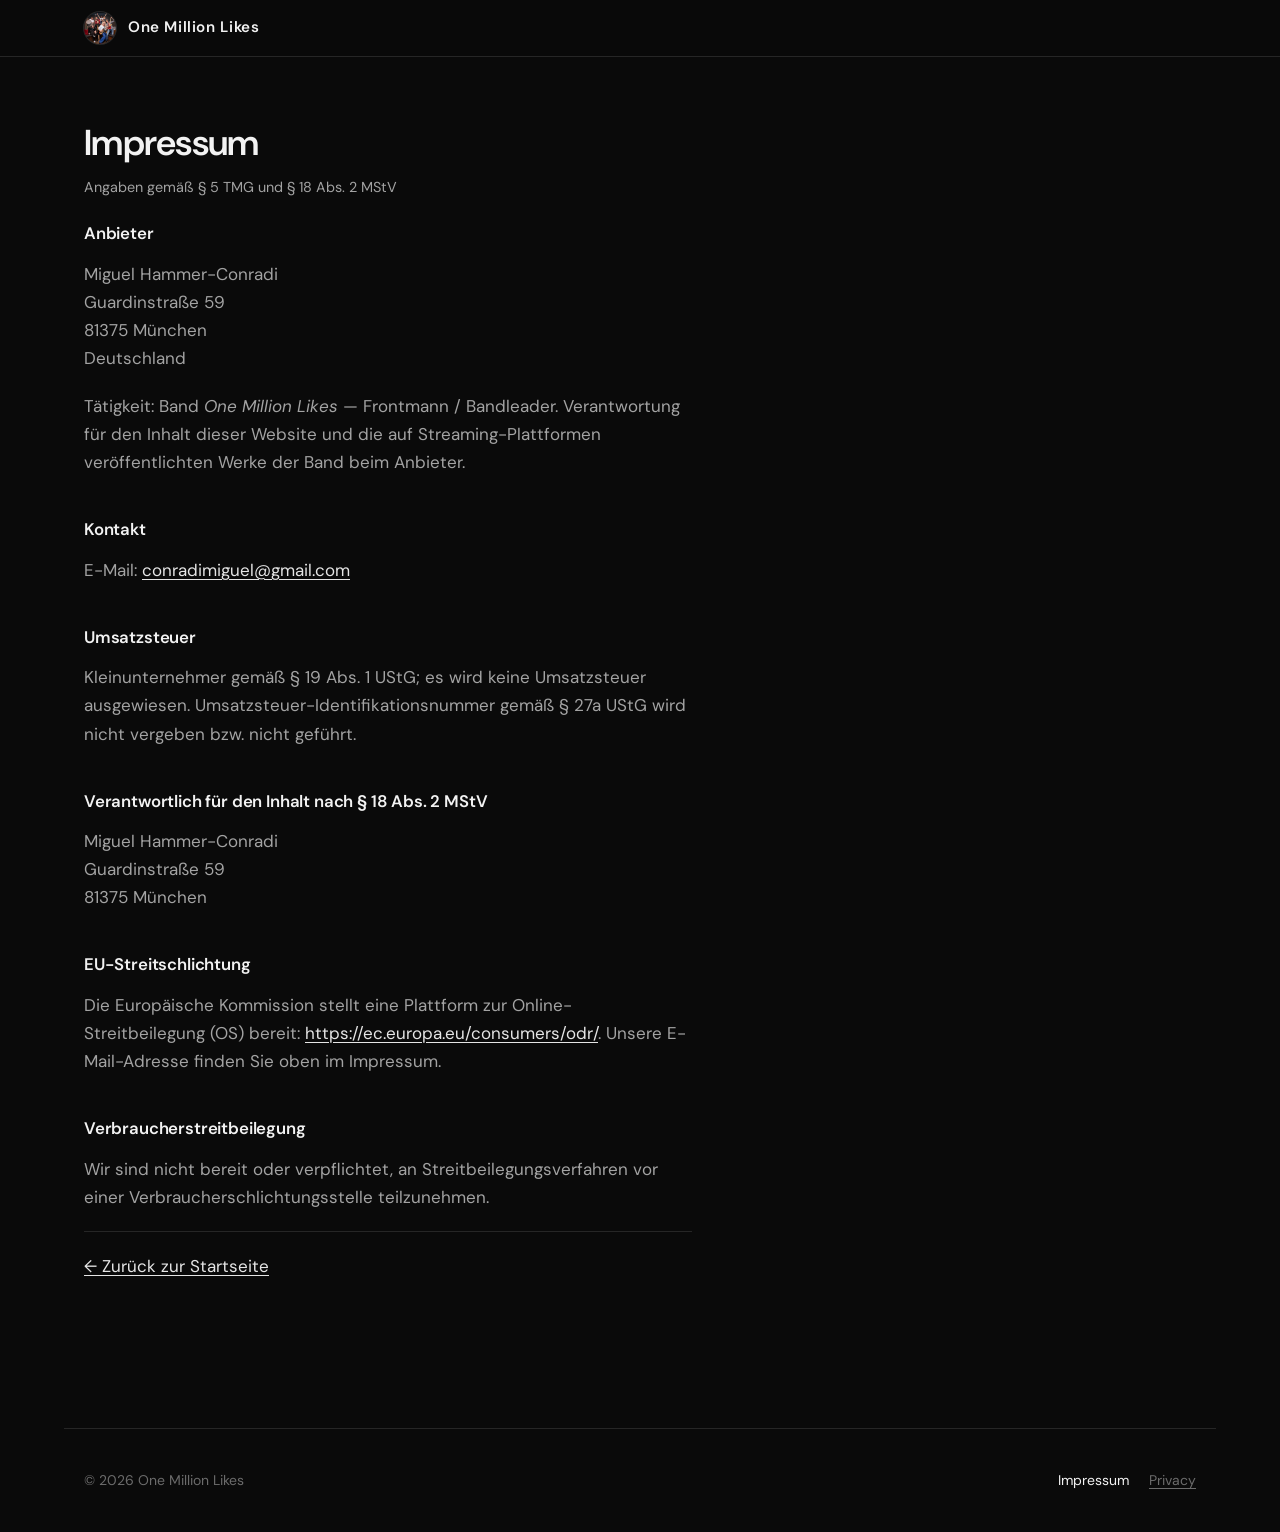
<file: impressum.html>
<!DOCTYPE html>
<html lang="de">
<head>
  <meta charset="utf-8">
  <meta name="viewport" content="width=device-width, initial-scale=1, viewport-fit=cover">
  <meta name="referrer" content="strict-origin-when-cross-origin">
  <title>Impressum — One Million Likes</title>
  <meta name="description" content="Impressum und Anbieterkennzeichnung für onemillionlikes.band">
  <meta name="robots" content="noindex, follow">
  <link rel="icon" type="image/png" href="images/One%20Million%20Likes%20Logo%20001.png">
  <link rel="apple-touch-icon" href="images/One%20Million%20Likes%20Logo%20001.png">
  <link rel="preconnect" href="https://fonts.googleapis.com">
  <link rel="preconnect" href="https://fonts.gstatic.com" crossorigin>
  <link href="https://fonts.googleapis.com/css2?family=DM+Sans:ital,opsz,wght@0,9..40,400;0,9..40,500;0,9..40,600;1,9..40,400&display=swap" rel="stylesheet">
  <link rel="stylesheet" href="css/styles.css">
</head>
<body class="legal-page">
  <a class="skip-link" href="#main">Zum Inhalt springen</a>

  <header class="site-header">
    <div class="site-header__inner">
      <a class="brand" href="index.html">
        <img class="brand__mark" src="images/logo-header.jpg" width="32" height="32" alt="">
        <span>One Million Likes</span>
      </a>
    </div>
  </header>

  <main id="main" class="legal-main">
    <article class="legal-content">
      <h1>Impressum</h1>
      <p class="legal-content__updated">Angaben gemäß § 5 TMG und § 18 Abs. 2 MStV</p>

      <h2>Anbieter</h2>
      <p>
        Miguel Hammer-Conradi<br>
        Guardinstraße 59<br>
        81375 München<br>
        Deutschland
      </p>
      <p>
        Tätigkeit: Band <em>One Million Likes</em> — Frontmann / Bandleader. Verantwortung für den Inhalt dieser Website und die auf Streaming-Plattformen veröffentlichten Werke der Band beim Anbieter.
      </p>

      <h2>Kontakt</h2>
      <p>
        E-Mail: <a href="mailto:conradimiguel@gmail.com">conradimiguel@gmail.com</a>
      </p>

      <h2>Umsatzsteuer</h2>
      <p>
        Kleinunternehmer gemäß § 19 Abs. 1 UStG; es wird keine Umsatzsteuer ausgewiesen.
        Umsatzsteuer-Identifikationsnummer gemäß § 27a UStG wird nicht vergeben bzw. nicht geführt.
      </p>

      <h2>Verantwortlich für den Inhalt nach § 18 Abs. 2 MStV</h2>
      <p>
        Miguel Hammer-Conradi<br>
        Guardinstraße 59<br>
        81375 München
      </p>

      <h2>EU-Streitschlichtung</h2>
      <p>
        Die Europäische Kommission stellt eine Plattform zur Online-Streitbeilegung (OS) bereit:
        <a href="https://ec.europa.eu/consumers/odr/" target="_blank" rel="noopener noreferrer">https://ec.europa.eu/consumers/odr/</a>.
        Unsere E-Mail-Adresse finden Sie oben im Impressum.
      </p>

      <h2>Verbraucherstreitbeilegung</h2>
      <p>
        Wir sind nicht bereit oder verpflichtet, an Streitbeilegungsverfahren vor einer Verbraucherschlichtungsstelle teilzunehmen.
      </p>

      <p class="legal-content__back">
        <a href="index.html">← Zurück zur Startseite</a>
      </p>
    </article>
  </main>

  <footer class="site-footer site-footer--legal">
    <div class="site-footer__inner">
      <p class="site-footer__meta">© <span id="y"></span> One Million Likes</p>
      <nav class="site-footer__legal" aria-label="Rechtliches">
        <a href="impressum.html" aria-current="page">Impressum</a>
        <a href="privacy.html">Privacy</a>
      </nav>
    </div>
  </footer>

  <script>
    document.getElementById("y").textContent = new Date().getFullYear();
  </script>
</body>
</html>
</file>
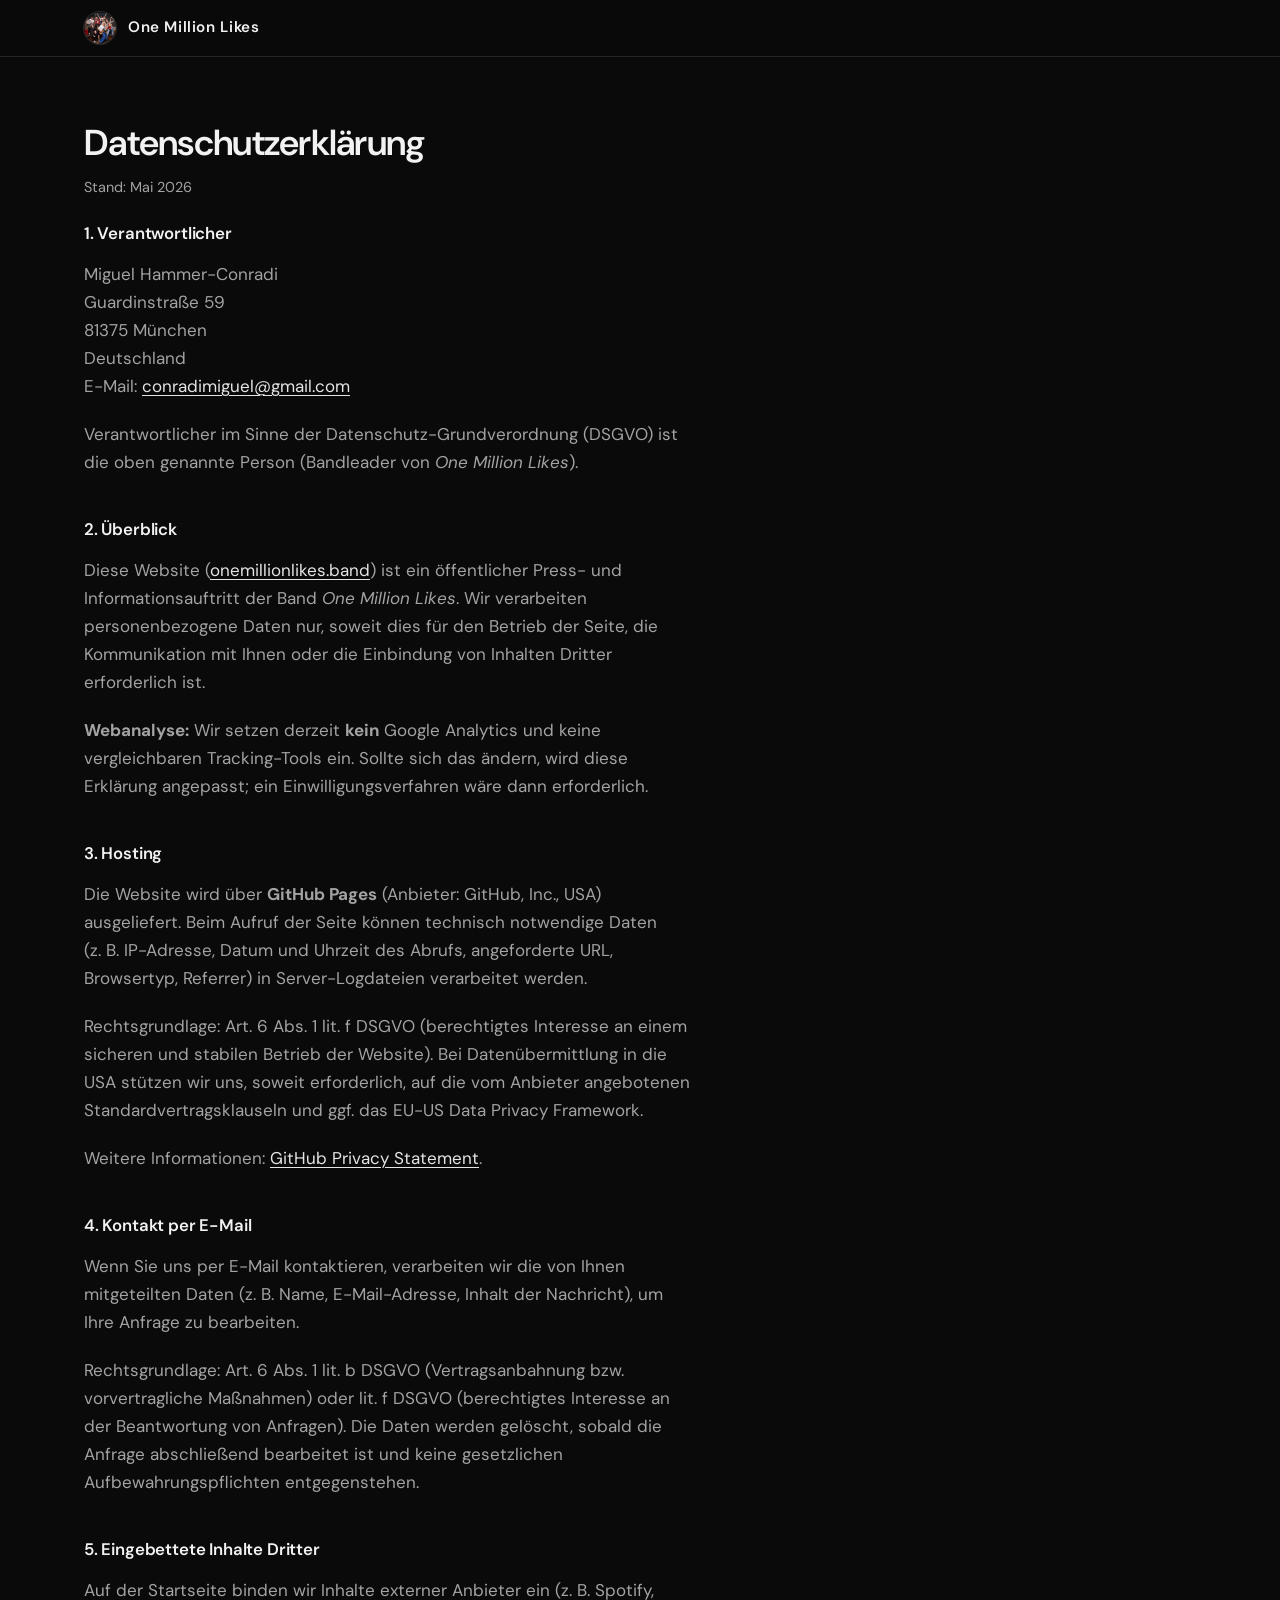
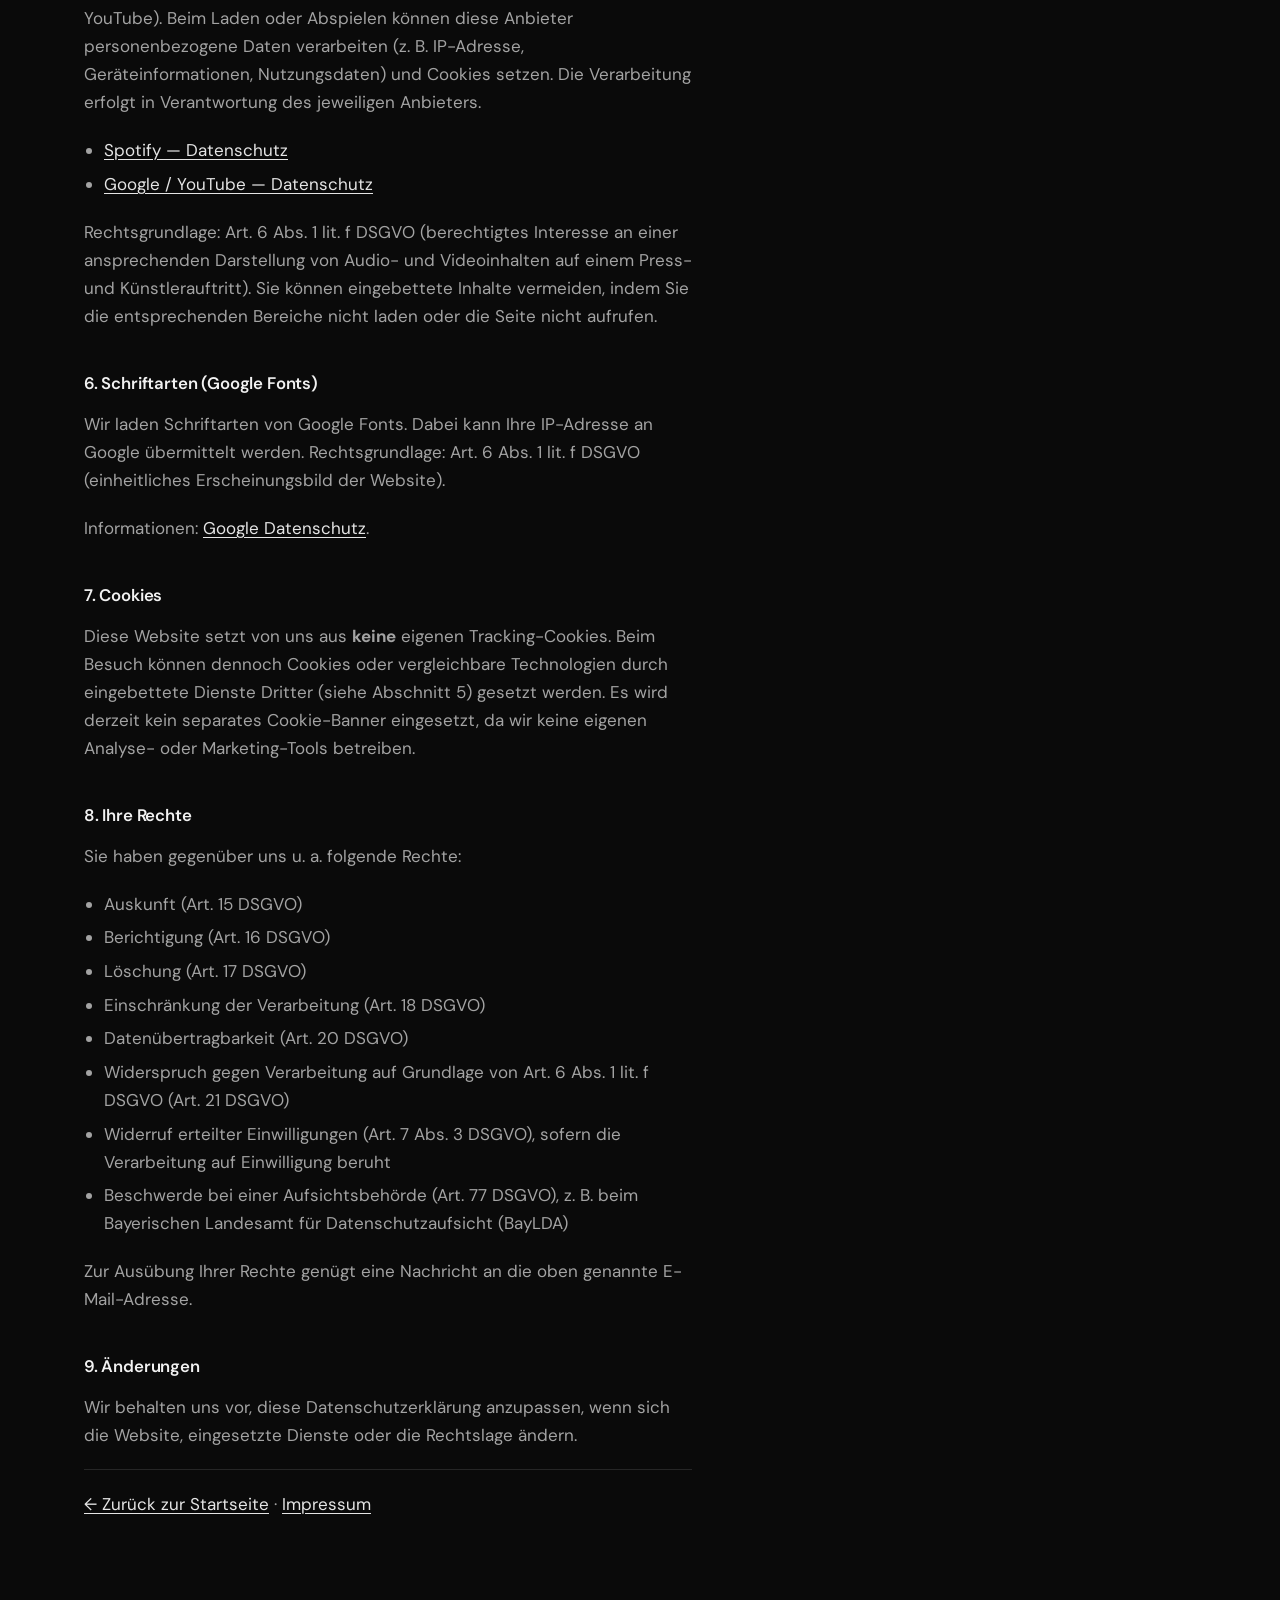
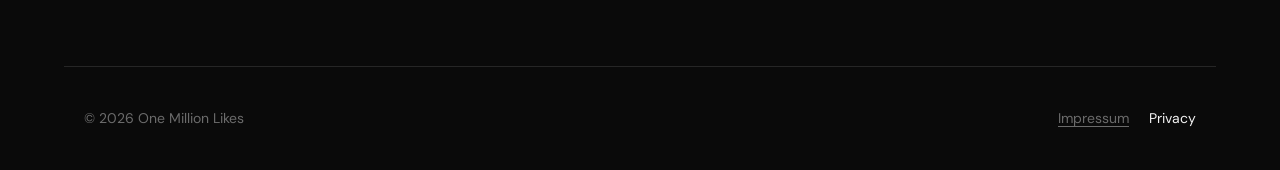
<file: privacy.html>
<!DOCTYPE html>
<html lang="de">
<head>
  <meta charset="utf-8">
  <meta name="viewport" content="width=device-width, initial-scale=1, viewport-fit=cover">
  <meta name="referrer" content="strict-origin-when-cross-origin">
  <title>Datenschutz — One Million Likes</title>
  <meta name="description" content="Datenschutzerklärung für onemillionlikes.band">
  <meta name="robots" content="noindex, follow">
  <link rel="icon" type="image/png" href="images/One%20Million%20Likes%20Logo%20001.png">
  <link rel="apple-touch-icon" href="images/One%20Million%20Likes%20Logo%20001.png">
  <link rel="preconnect" href="https://fonts.googleapis.com">
  <link rel="preconnect" href="https://fonts.gstatic.com" crossorigin>
  <link href="https://fonts.googleapis.com/css2?family=DM+Sans:ital,opsz,wght@0,9..40,400;0,9..40,500;0,9..40,600;1,9..40,400&display=swap" rel="stylesheet">
  <link rel="stylesheet" href="css/styles.css">
</head>
<body class="legal-page">
  <a class="skip-link" href="#main">Zum Inhalt springen</a>

  <header class="site-header">
    <div class="site-header__inner">
      <a class="brand" href="index.html">
        <img class="brand__mark" src="images/logo-header.jpg" width="32" height="32" alt="">
        <span>One Million Likes</span>
      </a>
    </div>
  </header>

  <main id="main" class="legal-main">
    <article class="legal-content">
      <h1>Datenschutzerklärung</h1>
      <p class="legal-content__updated">Stand: Mai 2026</p>

      <h2>1. Verantwortlicher</h2>
      <p>
        Miguel Hammer-Conradi<br>
        Guardinstraße 59<br>
        81375 München<br>
        Deutschland<br>
        E-Mail: <a href="mailto:conradimiguel@gmail.com">conradimiguel@gmail.com</a>
      </p>
      <p>
        Verantwortlicher im Sinne der Datenschutz-Grundverordnung (DSGVO) ist die oben genannte Person (Bandleader von <em>One Million Likes</em>).
      </p>

      <h2>2. Überblick</h2>
      <p>
        Diese Website (<a href="https://onemillionlikes.band/">onemillionlikes.band</a>) ist ein öffentlicher Press- und Informationsauftritt der Band <em>One Million Likes</em>.
        Wir verarbeiten personenbezogene Daten nur, soweit dies für den Betrieb der Seite, die Kommunikation mit Ihnen
        oder die Einbindung von Inhalten Dritter erforderlich ist.
      </p>
      <p>
        <strong>Webanalyse:</strong> Wir setzen derzeit <strong>kein</strong> Google Analytics und keine vergleichbaren
        Tracking-Tools ein. Sollte sich das ändern, wird diese Erklärung angepasst; ein Einwilligungsverfahren wäre dann erforderlich.
      </p>

      <h2>3. Hosting</h2>
      <p>
        Die Website wird über <strong>GitHub Pages</strong> (Anbieter: GitHub, Inc., USA) ausgeliefert.
        Beim Aufruf der Seite können technisch notwendige Daten (z.&nbsp;B. IP-Adresse, Datum und Uhrzeit des Abrufs,
        angeforderte URL, Browsertyp, Referrer) in Server-Logdateien verarbeitet werden.
      </p>
      <p>
        Rechtsgrundlage: Art. 6 Abs. 1 lit. f DSGVO (berechtigtes Interesse an einem sicheren und stabilen Betrieb der Website).
        Bei Datenübermittlung in die USA stützen wir uns, soweit erforderlich, auf die vom Anbieter angebotenen
        Standardvertragsklauseln und ggf. das EU-US Data Privacy Framework.
      </p>
      <p>
        Weitere Informationen:
        <a href="https://docs.github.com/en/site-policy/privacy-policies/github-general-privacy-statement" target="_blank" rel="noopener noreferrer">GitHub Privacy Statement</a>.
      </p>

      <h2>4. Kontakt per E-Mail</h2>
      <p>
        Wenn Sie uns per E-Mail kontaktieren, verarbeiten wir die von Ihnen mitgeteilten Daten (z.&nbsp;B. Name, E-Mail-Adresse,
        Inhalt der Nachricht), um Ihre Anfrage zu bearbeiten.
      </p>
      <p>
        Rechtsgrundlage: Art. 6 Abs. 1 lit. b DSGVO (Vertragsanbahnung bzw. vorvertragliche Maßnahmen) oder lit. f DSGVO
        (berechtigtes Interesse an der Beantwortung von Anfragen). Die Daten werden gelöscht, sobald die Anfrage abschließend
        bearbeitet ist und keine gesetzlichen Aufbewahrungspflichten entgegenstehen.
      </p>

      <h2>5. Eingebettete Inhalte Dritter</h2>
      <p>
        Auf der Startseite binden wir Inhalte externer Anbieter ein (z.&nbsp;B. Spotify, YouTube).
        Beim Laden oder Abspielen können diese Anbieter personenbezogene Daten verarbeiten (z.&nbsp;B. IP-Adresse, Geräteinformationen,
        Nutzungsdaten) und Cookies setzen. Die Verarbeitung erfolgt in Verantwortung des jeweiligen Anbieters.
      </p>
      <ul>
        <li><a href="https://www.spotify.com/de/legal/privacy-policy/" target="_blank" rel="noopener noreferrer">Spotify — Datenschutz</a></li>
        <li><a href="https://policies.google.com/privacy" target="_blank" rel="noopener noreferrer">Google / YouTube — Datenschutz</a></li>
      </ul>
      <p>
        Rechtsgrundlage: Art. 6 Abs. 1 lit. f DSGVO (berechtigtes Interesse an einer ansprechenden Darstellung von Audio- und Videoinhalten
        auf einem Press- und Künstlerauftritt). Sie können eingebettete Inhalte vermeiden, indem Sie die entsprechenden Bereiche nicht laden
        oder die Seite nicht aufrufen.
      </p>

      <h2>6. Schriftarten (Google Fonts)</h2>
      <p>
        Wir laden Schriftarten von Google Fonts. Dabei kann Ihre IP-Adresse an Google übermittelt werden.
        Rechtsgrundlage: Art. 6 Abs. 1 lit. f DSGVO (einheitliches Erscheinungsbild der Website).
      </p>
      <p>
        Informationen:
        <a href="https://policies.google.com/privacy" target="_blank" rel="noopener noreferrer">Google Datenschutz</a>.
      </p>

      <h2>7. Cookies</h2>
      <p>
        Diese Website setzt von uns aus <strong>keine</strong> eigenen Tracking-Cookies. Beim Besuch können dennoch Cookies
        oder vergleichbare Technologien durch eingebettete Dienste Dritter (siehe Abschnitt 5) gesetzt werden.
        Es wird derzeit kein separates Cookie-Banner eingesetzt, da wir keine eigenen Analyse- oder Marketing-Tools betreiben.
      </p>

      <h2>8. Ihre Rechte</h2>
      <p>Sie haben gegenüber uns u.&nbsp;a. folgende Rechte:</p>
      <ul>
        <li>Auskunft (Art. 15 DSGVO)</li>
        <li>Berichtigung (Art. 16 DSGVO)</li>
        <li>Löschung (Art. 17 DSGVO)</li>
        <li>Einschränkung der Verarbeitung (Art. 18 DSGVO)</li>
        <li>Datenübertragbarkeit (Art. 20 DSGVO)</li>
        <li>Widerspruch gegen Verarbeitung auf Grundlage von Art. 6 Abs. 1 lit. f DSGVO (Art. 21 DSGVO)</li>
        <li>Widerruf erteilter Einwilligungen (Art. 7 Abs. 3 DSGVO), sofern die Verarbeitung auf Einwilligung beruht</li>
        <li>Beschwerde bei einer Aufsichtsbehörde (Art. 77 DSGVO), z.&nbsp;B. beim Bayerischen Landesamt für Datenschutzaufsicht (BayLDA)</li>
      </ul>
      <p>
        Zur Ausübung Ihrer Rechte genügt eine Nachricht an die oben genannte E-Mail-Adresse.
      </p>

      <h2>9. Änderungen</h2>
      <p>
        Wir behalten uns vor, diese Datenschutzerklärung anzupassen, wenn sich die Website, eingesetzte Dienste oder die Rechtslage ändern.
      </p>

      <p class="legal-content__back">
        <a href="index.html">← Zurück zur Startseite</a>
        ·
        <a href="impressum.html">Impressum</a>
      </p>
    </article>
  </main>

  <footer class="site-footer site-footer--legal">
    <div class="site-footer__inner">
      <p class="site-footer__meta">© <span id="y"></span> One Million Likes</p>
      <nav class="site-footer__legal" aria-label="Rechtliches">
        <a href="impressum.html">Impressum</a>
        <a href="privacy.html" aria-current="page">Privacy</a>
      </nav>
    </div>
  </footer>

  <script>
    document.getElementById("y").textContent = new Date().getFullYear();
  </script>
</body>
</html>
</file>
<file: css/styles.css>
/* One Million Likes — single-page press kit. Edit index.html for content. */

:root {
  --bg: #0a0a0a;
  --bg-elevated: #111111;
  --text: #f2f2f2;
  --text-muted: #a3a3a3;
  --text-faint: #6b6b6b;
  --border: #262626;
  --accent: #e5e5e5;
  --max-read: 38rem;
  --max-wide: 72rem;
  --space-xs: 0.35rem;
  --space-sm: 0.75rem;
  --space-md: 1.25rem;
  --space-lg: 2.5rem;
  --space-xl: 4rem;
  --font: "DM Sans", system-ui, -apple-system, "Segoe UI", Roboto, sans-serif;
  /* Match Spotify column height to two SoundCloud players + gap (see .embed--spotify) */
  --embed-soundcloud-height: 300px;
  --header-offset: 4rem;
}

*,
*::before,
*::after {
  box-sizing: border-box;
}

html {
  scroll-behavior: smooth;
  -webkit-text-size-adjust: 100%;
  text-size-adjust: 100%;
}

@media (prefers-reduced-motion: reduce) {
  html {
    scroll-behavior: auto;
  }
}

body {
  margin: 0;
  font-family: var(--font);
  font-size: 1.0625rem;
  line-height: 1.65;
  color: var(--text);
  background: var(--bg);
  -webkit-font-smoothing: antialiased;
  overflow-x: clip;
}

img {
  max-width: 100%;
  height: auto;
  vertical-align: middle;
}

a {
  color: var(--accent);
  text-decoration-thickness: 1px;
  text-underline-offset: 0.2em;
}

a:hover {
  color: #fff;
}

.skip-link {
  position: absolute;
  left: -9999px;
  z-index: 999;
  padding: var(--space-sm) var(--space-md);
  background: #fff;
  color: #000;
}

.skip-link:focus {
  left: var(--space-md);
  top: var(--space-md);
}

.sr-only {
  position: absolute;
  width: 1px;
  height: 1px;
  padding: 0;
  margin: -1px;
  overflow: hidden;
  clip: rect(0, 0, 0, 0);
  white-space: nowrap;
  border: 0;
}

.site-header {
  position: sticky;
  top: 0;
  z-index: 10;
  border-bottom: 1px solid var(--border);
  background: rgba(10, 10, 10, 0.92);
  backdrop-filter: blur(8px);
}

.site-header__inner {
  max-width: var(--max-wide);
  margin: 0 auto;
  padding: var(--space-sm) max(var(--space-md), env(safe-area-inset-right, 0))
    var(--space-sm) max(var(--space-md), env(safe-area-inset-left, 0));
  display: flex;
  align-items: center;
  justify-content: space-between;
  gap: var(--space-md);
  min-width: 0;
}

.brand {
  display: flex;
  align-items: center;
  gap: var(--space-sm);
  color: var(--text);
  text-decoration: none;
  font-weight: 600;
  letter-spacing: 0.04em;
  font-size: 0.95rem;
}

.brand:hover {
  color: #fff;
}

.brand__mark {
  width: 2rem;
  height: 2rem;
  flex-shrink: 0;
  border-radius: 50%;
  object-fit: cover;
  background: #fff;
  box-shadow: 0 0 0 1px var(--border);
}

.nav {
  display: flex;
  flex-wrap: wrap;
  gap: var(--space-sm) var(--space-md);
  justify-content: flex-end;
  min-width: 0;
}

.nav a {
  color: var(--text-muted);
  text-decoration: none;
  font-size: 0.875rem;
  letter-spacing: 0.06em;
  text-transform: uppercase;
  flex-shrink: 0;
  padding: 0.35rem 0.15rem;
  touch-action: manipulation;
}

.nav a:hover {
  color: var(--text);
}

main {
  max-width: var(--max-wide);
  margin: 0 auto;
  padding: 0 max(var(--space-md), env(safe-area-inset-right, 0)) var(--space-xl)
    max(var(--space-md), env(safe-area-inset-left, 0));
  min-width: 0;
}

.hero {
  padding-top: var(--space-lg);
  padding-bottom: var(--space-lg);
  gap: var(--space-lg);
  align-items: start;
}

.hero.hero--desktop {
  display: none;
}

.hero.hero--mobile {
  display: grid;
}

@media (min-width: 900px) {
  .hero.hero--desktop {
    display: grid;
    grid-template-columns: minmax(0, 1fr) minmax(0, 1.05fr);
    gap: var(--space-xl);
    align-items: start;
  }

  .hero.hero--mobile {
    display: none;
  }
}

.hero__intro {
  max-width: var(--max-read);
}

.hero__eyebrow {
  font-size: 0.75rem;
  letter-spacing: 0.2em;
  text-transform: uppercase;
  color: var(--text-faint);
  margin: 0 0 var(--space-md);
}

.hero h1 {
  margin: 0 0 var(--space-sm);
  font-size: clamp(2rem, 5vw, 3rem);
  font-weight: 600;
  line-height: 1.1;
  letter-spacing: -0.02em;
}

.hero__tagline {
  margin: 0 0 var(--space-lg);
  font-size: 1.125rem;
  color: var(--text-muted);
  font-weight: 400;
  line-height: 1.5;
}

.hero__bio p {
  margin: 0 0 var(--space-md);
  color: var(--text-muted);
}

.hero__bio p:last-child {
  margin-bottom: 0;
}

.hero__figure {
  margin: 0;
  border: 1px solid var(--border);
  background: var(--bg-elevated);
  overflow: hidden;
}

.hero__figure img {
  display: block;
  width: 100%;
  aspect-ratio: 4 / 5;
  object-fit: cover;
}

.hero__caption {
  padding: var(--space-sm) var(--space-md);
  font-size: 0.8125rem;
  color: var(--text-faint);
  border-top: 1px solid var(--border);
}

.section {
  padding-top: var(--space-xl);
  scroll-margin-top: var(--header-offset);
}

#what-i-do.section,
#what-we-do.section {
  padding-top: var(--space-md);
}

.section__title {
  margin: 0 0 var(--space-md);
  font-size: 1.125rem;
  letter-spacing: 0.12em;
  text-transform: uppercase;
  color: var(--text-faint);
  font-weight: 700;
}

.section__lead {
  margin: 0 0 var(--space-lg);
  max-width: var(--max-read);
  color: var(--text-muted);
  font-size: 1.05rem;
}

.section__lead a {
  overflow-wrap: anywhere;
}

.section-sub {
  margin: var(--space-md) 0 0;
  font-size: 0.9rem;
}

.section-sub a {
  color: var(--text-muted);
  overflow-wrap: anywhere;
}

.section-sub a:hover {
  color: var(--text);
}

.show-list {
  list-style: none;
  margin: 0;
  padding: 0;
  max-width: var(--max-read);
}

.show-list__item {
  display: grid;
  grid-template-columns: minmax(6.5rem, auto) 1fr;
  gap: var(--space-md);
  align-items: baseline;
  padding: var(--space-md) 0;
  border-bottom: 1px solid var(--border);
}

.show-list__item:first-child {
  padding-top: 0;
}

.show-list__item:last-child {
  border-bottom: 0;
}

.show-list__date {
  margin: 0;
  font-weight: 600;
  color: var(--text);
  font-variant-numeric: tabular-nums;
}

.show-list__detail {
  color: var(--text-muted);
}

.show-list__place {
  color: var(--text-muted);
  font-weight: 400;
}

.show-list__item--tba .show-list__detail {
  grid-column: 1 / -1;
  font-style: italic;
}

.grid-2 {
  display: grid;
  gap: var(--space-lg);
}

@media (min-width: 720px) {
  .grid-2 {
    grid-template-columns: repeat(2, minmax(0, 1fr));
  }
}

.card {
  border: 1px solid var(--border);
  background: var(--bg-elevated);
  padding: var(--space-md);
}

.card h3 {
  margin: 0 0 var(--space-sm);
  font-size: 1.05rem;
  font-weight: 600;
  letter-spacing: -0.01em;
}

.card p {
  margin: 0 0 var(--space-md);
  color: var(--text-muted);
  font-size: 0.98rem;
}

.card p:last-child {
  margin-bottom: 0;
}

#what-we-do > .card + .card {
  margin-top: var(--space-lg);
}

.release-spotlight__meta {
  margin: 0 0 var(--space-md);
  font-size: 0.9rem;
  color: var(--text-faint);
}

.release-spotlight__meta a {
  color: var(--text-muted);
  text-decoration: none;
}

.release-spotlight__meta a:hover {
  color: var(--text);
  text-decoration: underline;
}

.release-spotlight__body {
  display: grid;
  gap: var(--space-md);
  align-items: start;
}

@media (min-width: 560px) {
  .release-spotlight__body {
    grid-template-columns: minmax(0, 11rem) minmax(0, 1fr);
  }
}

.release-spotlight__cover {
  display: block;
  border: 1px solid var(--border);
  overflow: hidden;
  border-radius: 2px;
  line-height: 0;
  text-decoration: none;
}

.release-spotlight__cover:hover {
  border-color: var(--accent);
}

.release-spotlight__cover img {
  display: block;
  width: 100%;
  height: auto;
  aspect-ratio: 1;
  object-fit: cover;
  vertical-align: middle;
}

.release-spotlight__copy p {
  margin: 0 0 var(--space-sm);
  color: var(--text-muted);
  font-size: 0.98rem;
}

.release-spotlight__copy p:last-child {
  margin-bottom: 0;
}

.release-spotlight__cta {
  display: inline-block;
  margin-top: var(--space-xs);
  padding: 0.45rem 1rem;
  border-radius: 9999px;
  border: 1px solid var(--border);
  background: rgba(255, 255, 255, 0.06);
  color: var(--text);
  font-weight: 600;
  font-size: 0.875rem;
  letter-spacing: 0.04em;
  text-transform: uppercase;
  text-decoration: none;
  transition: border-color 0.15s ease, background 0.15s ease, color 0.15s ease;
}

.release-spotlight__cta:hover {
  border-color: var(--accent);
  background: rgba(255, 255, 255, 0.1);
  color: #fff;
}

.embed {
  margin-top: var(--space-md);
  border: 1px solid var(--border);
  background: #000;
  overflow: hidden;
  border-radius: 2px;
}

.embed--16x9 {
  position: relative;
  aspect-ratio: 16 / 9;
}

.embed--16x9 iframe {
  position: absolute;
  inset: 0;
  width: 100%;
  height: 100%;
  border: 0;
}

/* Video section: stacked YouTube embeds + portrait MP4 */
.video-grid {
  display: grid;
  gap: var(--space-xl) clamp(2rem, 5vw, 3.5rem);
  margin-top: var(--space-md);
  align-items: stretch;
}

.video-grid__youtube-stack {
  display: flex;
  flex-direction: column;
  gap: var(--space-xl);
  min-width: 0;
}

.video-item {
  margin: 0;
  display: flex;
  flex-direction: column;
  gap: var(--space-sm);
  min-width: 0;
}

.video-item__caption {
  margin: 0;
  font-size: 0.75rem;
  letter-spacing: 0.14em;
  text-transform: uppercase;
  color: var(--text-faint);
  font-weight: 600;
  overflow-wrap: break-word;
  hyphens: auto;
}

.video-item .embed {
  margin-top: 0;
}

.video-panel {
  margin: 0;
  border: 1px solid var(--border);
  background: #000;
  border-radius: 2px;
  overflow: hidden;
}

.video-panel--portrait {
  aspect-ratio: 9 / 16;
  max-height: min(560px, 72vh);
  width: 100%;
  max-width: 320px;
  margin-inline: auto;
}

@media (min-width: 900px) {
  .video-grid {
    grid-template-columns: 1fr min(30vw, 280px);
  }

  .video-panel--portrait {
    margin-inline: 0;
    max-width: none;
    max-height: none;
    height: 100%;
    min-height: 0;
  }
}

.video-panel--portrait video {
  display: block;
  width: 100%;
  height: 100%;
  object-fit: contain;
}

#download .section__title {
  max-width: var(--max-read);
}

@media (min-width: 720px) {
  #what-i-do .section__lead,
  #what-we-do .section__lead,
  #download .section__lead {
    max-width: none;
  }

  #download .section__title,
  #download .section-sub {
    max-width: none;
  }
}

/* Bandcamp bar is fixed intrinsic width — keep block aligned with .section__lead */
#download .embed--bandcamp {
  max-width: var(--max-read);
}

#download .section-sub {
  max-width: var(--max-read);
}

.embed--bandcamp iframe {
  display: block;
  width: 100%;
  max-width: 100%;
  border: 0;
}

/* SoundCloud artwork player (visual=true) needs more height than the compact bar */
.embed--soundcloud iframe {
  display: block;
  width: 100%;
  height: var(--embed-soundcloud-height);
  border: 0;
}

.embed--spotify iframe {
  display: block;
  width: 100%;
  height: 352px;
  border: 0;
}

/* Side-by-side with two SoundCloud rows: stretch album embed to similar total height */
@media (min-width: 720px) {
  .embed--spotify iframe {
    height: calc(2 * var(--embed-soundcloud-height) + var(--space-md));
  }
}

/* Narrow / single-column layout: taller Spotify embed so more of the track list is visible */
@media (max-width: 719px) {
  .embed--spotify iframe {
    height: min(520px, 72vh);
    height: min(520px, 72dvh);
  }
}

.embed__placeholder {
  padding: var(--space-lg);
  text-align: center;
  color: var(--text-faint);
  font-size: 0.875rem;
  line-height: 1.5;
}

.gallery {
  display: grid;
  grid-template-columns: repeat(auto-fill, minmax(160px, 1fr));
  gap: var(--space-sm);
  margin-top: var(--space-md);
}

.gallery .gallery__figure {
  margin: 0;
  border: 1px solid var(--border);
  overflow: hidden;
  background: var(--bg-elevated);
}

.gallery__thumb {
  display: block;
  width: 100%;
  margin: 0;
  padding: 0;
  border: 0;
  background: none;
  cursor: zoom-in;
  font: inherit;
  color: inherit;
  line-height: 0;
}

.gallery__thumb:focus-visible {
  outline: 2px solid var(--accent);
  outline-offset: 2px;
}

.gallery img {
  width: 100%;
  aspect-ratio: 1;
  object-fit: cover;
  display: block;
}

.gallery figcaption {
  padding: var(--space-xs) var(--space-sm);
  font-size: 0.75rem;
  color: var(--text-faint);
}

.lightbox:not([open]) {
  display: none;
}

.lightbox[open] {
  position: fixed;
  inset: 0;
  margin: 0;
  padding: max(3.5rem, env(safe-area-inset-top, 0))
    max(1rem, env(safe-area-inset-right, 0))
    max(1rem, env(safe-area-inset-bottom, 0))
    max(1rem, env(safe-area-inset-left, 0));
  max-width: none;
  max-height: none;
  width: auto;
  height: auto;
  border: none;
  background: transparent;
  display: flex;
  align-items: center;
  justify-content: center;
  box-sizing: border-box;
  overflow: auto;
  overscroll-behavior: contain;
}

.lightbox[open]::backdrop {
  background: rgba(0, 0, 0, 0.88);
}

.lightbox__scrim {
  position: absolute;
  inset: 0;
  z-index: 0;
  cursor: zoom-out;
}

.lightbox__img {
  position: relative;
  z-index: 1;
  max-width: min(96vw, 1400px);
  max-height: min(88vh, 1200px);
  max-height: min(88dvh, 1200px);
  width: auto;
  height: auto;
  object-fit: contain;
  border-radius: 2px;
  box-shadow: 0 0 0 1px rgba(255, 255, 255, 0.08);
}

.lightbox__close {
  position: absolute;
  top: max(0.75rem, env(safe-area-inset-top, 0));
  right: max(0.75rem, env(safe-area-inset-right, 0));
  z-index: 2;
  display: flex;
  align-items: center;
  justify-content: center;
  width: 2.75rem;
  height: 2.75rem;
  margin: 0;
  padding: 0;
  border: 1px solid var(--border);
  border-radius: 9999px;
  background: rgba(20, 20, 20, 0.92);
  color: var(--text);
  font-size: 1.75rem;
  font-weight: 300;
  line-height: 1;
  cursor: pointer;
  transition: border-color 0.15s ease, background 0.15s ease;
}

.lightbox__close:hover {
  border-color: var(--accent);
  background: rgba(30, 30, 30, 0.95);
}

.lightbox__close:focus-visible {
  outline: 2px solid var(--accent);
  outline-offset: 2px;
}

.site-footer {
  margin-top: var(--space-xl);
  padding: var(--space-lg) max(var(--space-md), env(safe-area-inset-right, 0))
    max(var(--space-lg), env(safe-area-inset-bottom, 0)) max(var(--space-md), env(safe-area-inset-left, 0));
  border-top: 1px solid var(--border);
  max-width: var(--max-wide);
  margin-left: auto;
  margin-right: auto;
}

.site-footer__inner {
  display: flex;
  flex-wrap: wrap;
  gap: var(--space-md);
  justify-content: space-between;
  align-items: flex-start;
  color: var(--text-faint);
  font-size: 0.875rem;
}

.site-footer__meta {
  margin: 0;
  white-space: nowrap;
  flex-shrink: 0;
}

.site-footer__right {
  display: flex;
  flex-wrap: wrap;
  align-items: center;
  gap: var(--space-md) var(--space-lg);
  justify-content: flex-end;
  flex-shrink: 0;
}

.site-footer .social {
  display: flex;
  flex-wrap: wrap;
  align-items: center;
  gap: 0.15rem;
  justify-content: flex-end;
}

.site-footer .social-link {
  display: inline-flex;
  align-items: center;
  justify-content: center;
  width: 2.5rem;
  height: 2.5rem;
  color: var(--text-muted);
  text-decoration: none;
  text-decoration-thickness: 0;
  border-radius: 0.35rem;
  transition: filter 0.15s ease, background 0.15s ease;
}

.site-footer .social-link--soundcloud {
  width: auto;
  min-width: 2.65rem;
  padding-inline: 0.2rem;
}

.site-footer .social-link:hover {
  background: rgba(255, 255, 255, 0.06);
  filter: brightness(1.12);
}

.site-footer .social-icon {
  width: 1.35rem;
  height: 1.35rem;
  display: block;
}

.site-footer .social-icon--soundcloud {
  width: auto;
  height: 1.22rem;
  aspect-ratio: 29 / 14.2;
}

.site-footer__media-kit {
  display: inline-flex;
  align-items: center;
  gap: 0.5rem;
  padding: 0.4rem 0.85rem;
  border-radius: 9999px;
  border: 1px solid var(--border);
  background: rgba(255, 255, 255, 0.04);
  color: var(--text);
  text-decoration: none;
  font-size: 0.8125rem;
  font-weight: 600;
  letter-spacing: 0.02em;
  transition: border-color 0.15s ease, background 0.15s ease, color 0.15s ease;
}

.site-footer__media-kit:hover {
  border-color: var(--accent);
  background: rgba(255, 255, 255, 0.08);
  color: var(--text);
}

.site-footer__media-kit-badge {
  font-size: 0.65rem;
  font-weight: 700;
  letter-spacing: 0.08em;
  text-transform: uppercase;
  color: var(--accent);
  border: 1px solid rgba(255, 255, 255, 0.12);
  border-radius: 0.25rem;
  padding: 0.1rem 0.35rem;
  line-height: 1;
}

/* ——— Narrow screens / touch ——— */
@media (max-width: 720px) {
  :root {
    --space-lg: 2rem;
    --space-xl: 3rem;
    --header-offset: 5.75rem;
    --embed-soundcloud-height: 240px;
  }

  body {
    font-size: 1rem;
  }

  .site-header__inner {
    flex-direction: column;
    align-items: stretch;
    gap: var(--space-sm);
  }

  .brand {
    align-self: flex-start;
  }

  .nav {
    flex-wrap: nowrap;
    justify-content: flex-start;
    gap: var(--space-xs) var(--space-sm);
    overflow-x: auto;
    overflow-y: hidden;
    -webkit-overflow-scrolling: touch;
    padding-bottom: 0.2rem;
    margin-left: calc(-1 * max(var(--space-md), env(safe-area-inset-left, 0)));
    margin-right: calc(-1 * max(var(--space-md), env(safe-area-inset-right, 0)));
    padding-left: max(var(--space-md), env(safe-area-inset-left, 0));
    padding-right: max(var(--space-md), env(safe-area-inset-right, 0));
  }

  .nav a {
    font-size: 0.72rem;
    letter-spacing: 0.05em;
  }

  .hero--mobile {
    padding-top: var(--space-md);
    padding-bottom: var(--space-sm);
  }

  .video-panel--portrait {
    max-height: min(520px, 65vh);
    max-height: min(520px, 62svh);
    max-width: min(320px, 100%);
  }

  .site-footer__inner {
    flex-direction: column;
    align-items: stretch;
    gap: var(--space-md);
  }

  .site-footer__right {
    flex-direction: column;
    align-items: flex-start;
    gap: var(--space-md);
  }

  .site-footer .social {
    justify-content: flex-start;
  }

  .site-footer__media-kit {
    align-self: flex-start;
  }
}

@media (max-width: 420px) {
  :root {
    --embed-soundcloud-height: 200px;
  }

  .gallery {
    grid-template-columns: 1fr;
  }
}

/* Legal pages (Impressum, Privacy) */
.legal-main {
  max-width: var(--max-wide);
  margin: 0 auto;
  padding: var(--space-xl) max(var(--space-md), env(safe-area-inset-right, 0))
    var(--space-xl) max(var(--space-md), env(safe-area-inset-left, 0));
  scroll-margin-top: var(--header-offset);
}

.legal-content {
  max-width: var(--max-read);
}

.legal-content h1 {
  margin: 0 0 var(--space-sm);
  font-size: clamp(1.75rem, 4vw, 2.25rem);
  font-weight: 600;
  letter-spacing: -0.02em;
  line-height: 1.2;
}

.legal-content h2 {
  margin: var(--space-lg) 0 var(--space-sm);
  font-size: 1.05rem;
  font-weight: 600;
  letter-spacing: -0.01em;
  color: var(--text);
}

.legal-content h2:first-of-type {
  margin-top: var(--space-md);
}

.legal-content p,
.legal-content ul {
  margin: 0 0 var(--space-md);
  color: var(--text-muted);
}

.legal-content ul {
  padding-left: 1.25rem;
}

.legal-content li {
  margin-bottom: var(--space-xs);
}

.legal-content__updated {
  font-size: 0.9rem;
  color: var(--text-faint);
}

.legal-content__back {
  margin-top: var(--space-xl);
  padding-top: var(--space-md);
  border-top: 1px solid var(--border);
  color: var(--text-muted);
}

.site-footer__meta a {
  color: var(--text-faint);
  text-decoration-thickness: 1px;
}

.site-footer__meta a:hover {
  color: var(--text);
}

.site-footer--legal .site-footer__inner {
  align-items: center;
}

.site-footer__legal {
  display: flex;
  flex-wrap: wrap;
  gap: var(--space-sm) var(--space-md);
  font-size: 0.875rem;
}

.site-footer__legal a {
  color: var(--text-faint);
  text-decoration-thickness: 1px;
}

.site-footer__legal a:hover,
.site-footer__legal a[aria-current="page"] {
  color: var(--text);
}

.site-footer__legal a[aria-current="page"] {
  text-decoration: none;
}
</file>
